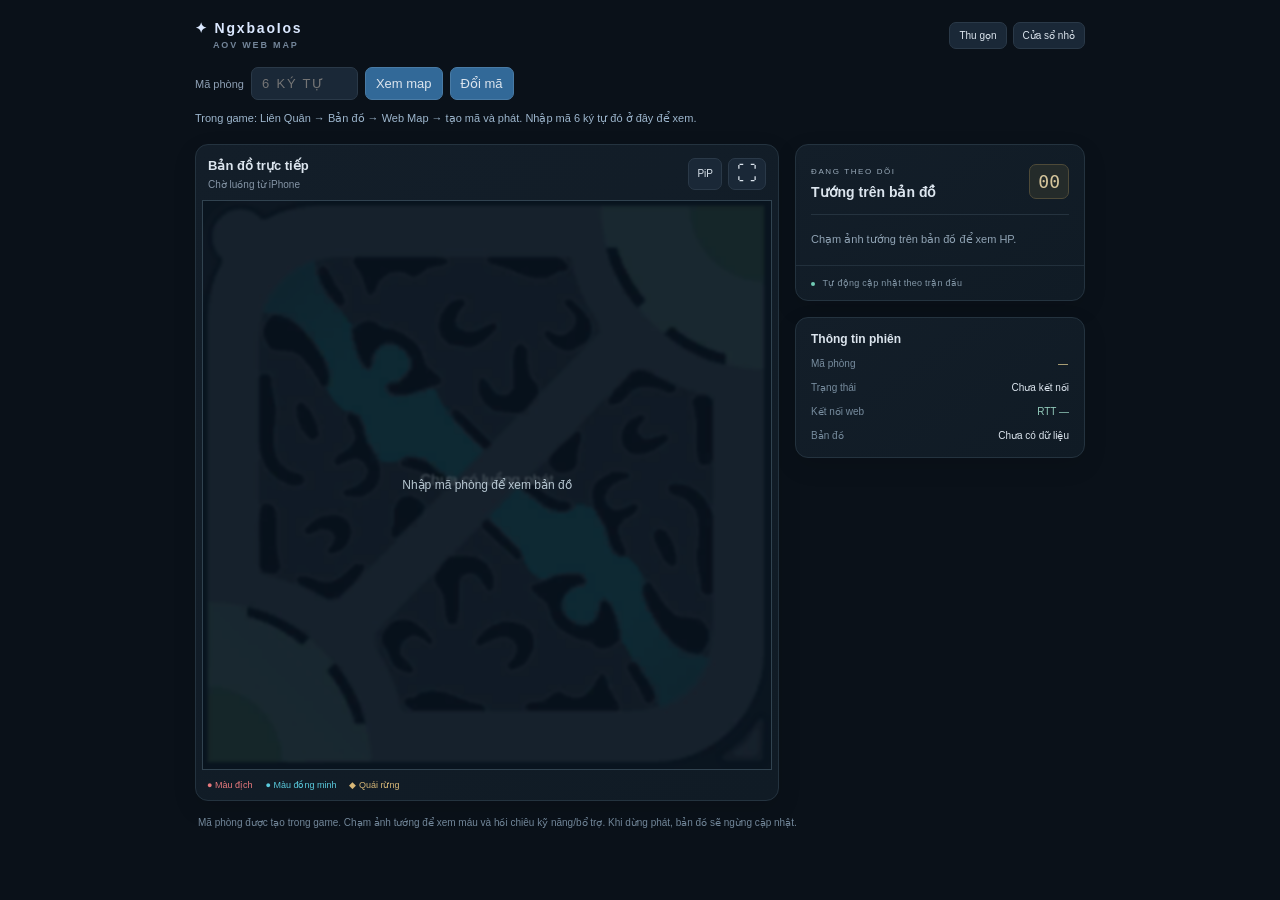
<file: index.html>
<!doctype html><html lang="vi"><head><meta charset="utf-8"><meta name="viewport" content="width=device-width,initial-scale=1"><meta name="color-scheme" content="dark"><title>NgxbaoIos · AOV Web Map</title><link rel="stylesheet" href="./assets/map.css"></head><body>
<main><header class="page-head"><a href="./" class="brand">✦ NgxbaoIos <span>AOV WEB MAP</span></a><div class="tools"><button id="compact">Thu gọn</button><button id="popup">Cửa sổ nhỏ</button></div></header>
<section class="join"><form id="join"><label for="code">Mã phòng</label><input id="code" minlength="6" maxlength="6" pattern="[A-Za-z0-9]{6}" placeholder="6 ký tự" autocomplete="off" autocapitalize="characters" required><button type="submit">Xem map</button><button type="button" id="reset-room">Đổi mã</button></form><p id="pair">Trong game: Liên Quân → Bản đồ → Web Map → tạo mã và phát. Nhập mã 6 ký tự đó ở đây để xem.</p></section>
<p id="qa-label" class="qa-label" hidden>Dữ liệu minh họa để kiểm tra giao diện</p>
<div class="battle-layout"><section class="map-panel" id="map-panel"><div class="map-toolbar"><div><h1>Bản đồ trực tiếp</h1><p id="perspective">Chờ luồng từ iPhone</p></div><div class="map-tools"><button id="expand" class="expand" title="Mở rộng menu" aria-label="Mở rộng menu">↗</button><button id="pip" title="Nổi trên ứng dụng">PiP</button><button id="fullscreen" title="Toàn màn hình" aria-label="Toàn màn hình">⛶</button></div></div><p id="notice" class="map-notice" role="status" hidden></p><p id="recall-alert" class="recall-alert" role="status" aria-live="polite" hidden></p><div class="map-stage"><canvas id="map" width="900" height="900" aria-label="Bản đồ trận Liên Quân đang phát"></canvas><div class="map-message" id="map-message">Nhập mã phòng để xem bản đồ</div></div><div class="legend"><span class="enemy">● Màu địch</span><span class="ally">● Màu đồng minh</span><span class="monster">◆ Quái rừng</span></div></section>
<aside><section class="roster-panel"><div class="section-title"><div><span class="eyebrow">ĐANG THEO DÕI</span><h2>Tướng trên bản đồ</h2></div><span id="hero-count" class="count">00</span></div><div id="tracked" class="tracked"><p class="empty">Chọn ảnh tướng trên bản đồ để xem máu, kỹ năng và bổ trợ.</p></div><div id="roster" class="roster" aria-label="Chọn tướng theo dõi"></div><p class="live-note"><i></i> Tự động cập nhật theo trận đấu</p></section>
<section id="vision-panel" class="session-panel" hidden><h2>Mắt &amp; bẫy địch <span id="vision-count">0</span></h2><div id="vision-list"></div></section><section class="session-panel"><h2>Thông tin phiên</h2><dl><div><dt>Mã phòng</dt><dd id="room">—</dd></div><div><dt>Trạng thái</dt><dd id="status" role="status">Chưa kết nối</dd></div><div><dt>Kết nối web</dt><dd id="latency">RTT —</dd></div><div><dt>Bản đồ</dt><dd id="age">Chưa có dữ liệu</dd></div></dl></section></aside></div>
<footer>Mã phòng được tạo trong game. Chạm ảnh tướng để xem máu và hồi chiêu kỹ năng/bổ trợ. Khi dừng phát, bản đồ sẽ ngừng cập nhật.</footer></main><script src="./assets/map.js"></script>
</body></html>
</file>
<file: assets/map.css>
:root{font:13px -apple-system,BlinkMacSystemFont,"Segoe UI",sans-serif;color:#dce5ee;background:#0a1119;color-scheme:dark}*{box-sizing:border-box}body{margin:0}main{max-width:930px;margin:auto;padding:20px}.page-head{display:flex;justify-content:space-between;align-items:center;gap:12px;margin-bottom:17px}.brand{font-size:14px;color:#dbe8ff;letter-spacing:.13em;text-decoration:none;font-weight:700}.brand span{display:block;font-size:9px;color:#738599;margin:4px 0 0 18px}.tools,.map-tools{display:flex;gap:6px}button,input{font:inherit;border:1px solid #2a3948;border-radius:7px;background:#1a2837;color:inherit;padding:8px 10px}button{cursor:pointer}button:hover,button:focus-visible{border-color:#76b7e8}button:disabled{opacity:.5;cursor:default}.tools button{font-size:10px;padding:7px 9px}.join{display:flex;align-items:center;gap:8px;flex-wrap:wrap;margin-bottom:15px}.join form{display:flex;align-items:center;gap:7px}.join label{font-size:11px;color:#8ea0b5}.join input{width:107px;letter-spacing:.14em;text-transform:uppercase}.join form button{background:#326998;border-color:#497ba5}#pair{flex-basis:100%;font-size:11px;color:#9db6cd;margin:4px 0}.battle-layout{display:grid;grid-template-columns:minmax(0,1fr) 290px;align-items:start;gap:16px}.map-panel,.roster-panel,.session-panel{border:1px solid #24333f;border-radius:13px;background:linear-gradient(145deg,#131e29,#101b25);overflow:hidden;box-shadow:0 8px 24px #0000001c}.map-toolbar{display:flex;justify-content:space-between;align-items:center;padding:12px 12px 10px}.map-toolbar h1{font-size:13px;line-height:1.4;margin:0;font-weight:650}.map-toolbar p{font-size:10px;color:#8595a6;margin:4px 0 0}.map-tools button{font-size:10px;min-width:32px;height:32px;padding:0 8px}.map-tools #fullscreen{font-size:20px}.map-stage{margin:0 6px;position:relative;border:1px solid #314350;background:#0c151e;box-shadow:inset 0 0 0 2px #162b34}canvas{display:block;width:100%;aspect-ratio:1;touch-action:manipulation;cursor:pointer}.map-message{position:absolute;inset:0;display:flex;align-items:center;justify-content:center;padding:35px;text-align:center;background:#08111a9c;backdrop-filter:blur(1px);font-size:12px;color:#b6c6d1;pointer-events:none}.map-message[hidden]{display:none}.legend{display:flex;gap:13px;flex-wrap:wrap;padding:10px 11px;font-size:9px;color:#8495a6}.enemy{color:#e9797d}.ally{color:#5acbde}.monster{color:#d7b777}aside{display:grid;gap:16px}.roster-panel{padding:17px 15px 0}.section-title{display:flex;align-items:center;justify-content:space-between;padding-bottom:14px;border-bottom:1px solid #25333f}.eyebrow{font-size:8px;letter-spacing:.2em;color:#9aabba}.section-title h2{font-size:14px;font-weight:650;margin:7px 0 0}.count{font:18px ui-monospace,SFMono-Regular,monospace;color:#d6c69c;background:#242b2a;border:1px solid #4e4a38;border-radius:7px;padding:6px 8px}.tracked{padding:13px 0}.tracked-row{display:flex;align-items:center;gap:12px}.portrait-wrap{flex:none;width:49px;text-align:center}.portrait-wrap img{width:47px;height:47px;display:block;border:1px solid #d2ae68;border-radius:14px;background:#152633;object-fit:cover}.portrait-wrap span{display:block;font-size:10px;margin-top:6px;line-height:1.3}.tracked-detail{flex:1;min-width:0}.hero-tag{font-size:9px;color:#95a6b6;margin-bottom:9px}.hp-line{display:flex;align-items:center;justify-content:space-between;font-size:10px;color:#a6b2c0;font-variant-numeric:tabular-nums;gap:5px}.hp-line strong{font-size:10px;color:#d3dfe8;white-space:nowrap}.hp-bar{height:4px;border-radius:3px;background:#293542;margin-top:7px;overflow:hidden}.hp-bar i{height:100%;display:block;background:#e37d81;width:0;transition:width .1s linear}.hp-bar i.ally-hp{background:#63cbdc}.roster{display:flex;flex-wrap:wrap;gap:6px;padding:0 0 11px}.roster:empty{padding:0}.hero-button{padding:2px;border-radius:50%;background:#132330;position:relative;border:1px solid #e5797b80}.hero-button.ally-button{border-color:#61cadd80}.hero-button.selected{border-color:#dbc17b;box-shadow:0 0 0 1px #dbc17b66}.hero-button img{display:block;width:29px;height:29px;border-radius:50%;object-fit:cover}.hero-button:focus-visible{outline:2px solid #e2c877;outline-offset:2px}.empty{font-size:11px;color:#91a4b5;line-height:1.6;margin:3px 0}.live-note{margin:0 -15px;padding:12px 15px;border-top:1px solid #22303c;font-size:9px;letter-spacing:.03em;color:#8296a6}.live-note i{display:inline-block;background:#71cbb4;width:4px;height:4px;border-radius:50%;margin-right:5px}.session-panel{padding:14px 15px}.session-panel h2{font-size:12px;margin:0 0 11px;font-weight:600}dl{margin:0}dl div{display:flex;justify-content:space-between;gap:12px;margin-top:10px;font-size:10px;line-height:1.4}dt{color:#778c9e}dd{margin:0;text-align:right;max-width:65%;font-variant-numeric:tabular-nums}#room{letter-spacing:.1em;color:#d9c68d}#latency{color:#93cbbc}footer{font-size:10px;color:#73889b;line-height:1.6;padding:14px 3px}.qa-label{padding:7px 10px;margin:0 0 12px;border:1px solid #685735;background:#28251d;border-radius:6px;color:#d6c397;font-size:10px}.map-panel:fullscreen{border-radius:0;display:flex;flex-direction:column;justify-content:center;align-items:center;background:#0a1119}.map-panel:fullscreen .map-toolbar,.map-panel:fullscreen .map-stage,.map-panel:fullscreen .legend{width:min(100vw,calc(100dvh - 87px));margin:0}.map-panel:fullscreen canvas{width:100%}body.compact main{padding:4px;max-width:min(100%,calc(100dvh - 67px))}body.compact .page-head,body.compact .join,body.compact aside,body.compact footer,body.compact .qa-label{display:none}body.compact .battle-layout{display:block}body.compact .map-panel{border-radius:7px}body.compact .map-toolbar{padding:5px 8px}body.compact .map-toolbar h1{font-size:11px}body.compact .map-toolbar p{font-size:8px;margin:1px 0 0}body.compact .map-tools button{height:25px;min-width:25px;padding:0 5px}body.compact .map-tools #fullscreen{font-size:17px}body.compact .legend{padding:6px 8px;font-size:8px;gap:10px}body.compact .map-stage{margin:0 4px}@media(max-width:670px){main{max-width:450px;padding:12px}.battle-layout{display:block}.map-panel{margin-bottom:16px}aside{gap:16px}.roster-panel{padding:16px 16px 0}.live-note{margin:0 -16px;padding:12px 16px}.page-head{margin-bottom:13px}.join label{display:none}.join button{font-size:11px}.map-toolbar{padding:12px 10px}.map-toolbar h1{font-size:12px}.map-toolbar p{font-size:9px}.map-tools button{height:30px;min-width:30px}body.compact .map-panel{margin:0}}
.expand{display:none}body.compact .expand{display:block}
.map-notice{font-size:10px;line-height:1.4;color:#d7bc83;background:#29261e;padding:7px 9px;margin:0 6px 6px;border-radius:5px}.map-notice[hidden]{display:none}
.map-panel{position:relative}body.compact .map-notice{position:absolute;z-index:2;top:41px;left:4px;right:4px;margin:0}
#pip-video{position:absolute;bottom:0;right:0;width:1px;height:1px;opacity:.01;pointer-events:none}
.cooldown-grid{display:grid;grid-template-columns:repeat(2,minmax(0,1fr));gap:5px;margin-top:10px}.cooldown-cell{display:flex;align-items:center;justify-content:space-between;gap:4px;min-height:28px;padding:5px 6px;border:1px solid #293a46;border-radius:5px;background:#172530}.cooldown-label{font-size:9px;color:#95a8b7;white-space:nowrap}.cooldown-cell strong{font-size:10px;color:#e9c88b;font-variant-numeric:tabular-nums;white-space:nowrap}.cooldown-cell strong.ready{font-size:9px;color:#78d1b4}.cooldown-cell strong.unknown{color:#7e92a1}

.recall-alert{margin:0;padding:9px 12px;background:#2b2440;color:#dcc9ff;border-top:1px solid #685187;font-size:12px}.recall-alert[hidden],#vision-panel[hidden]{display:none}.vision-row{display:flex;align-items:center;gap:8px;padding:7px 0;font-size:12px;border-bottom:1px solid #29323e}.vision-type{color:#f5a577;font-size:19px}#vision-count{float:right;color:#f5a577}
</file>
